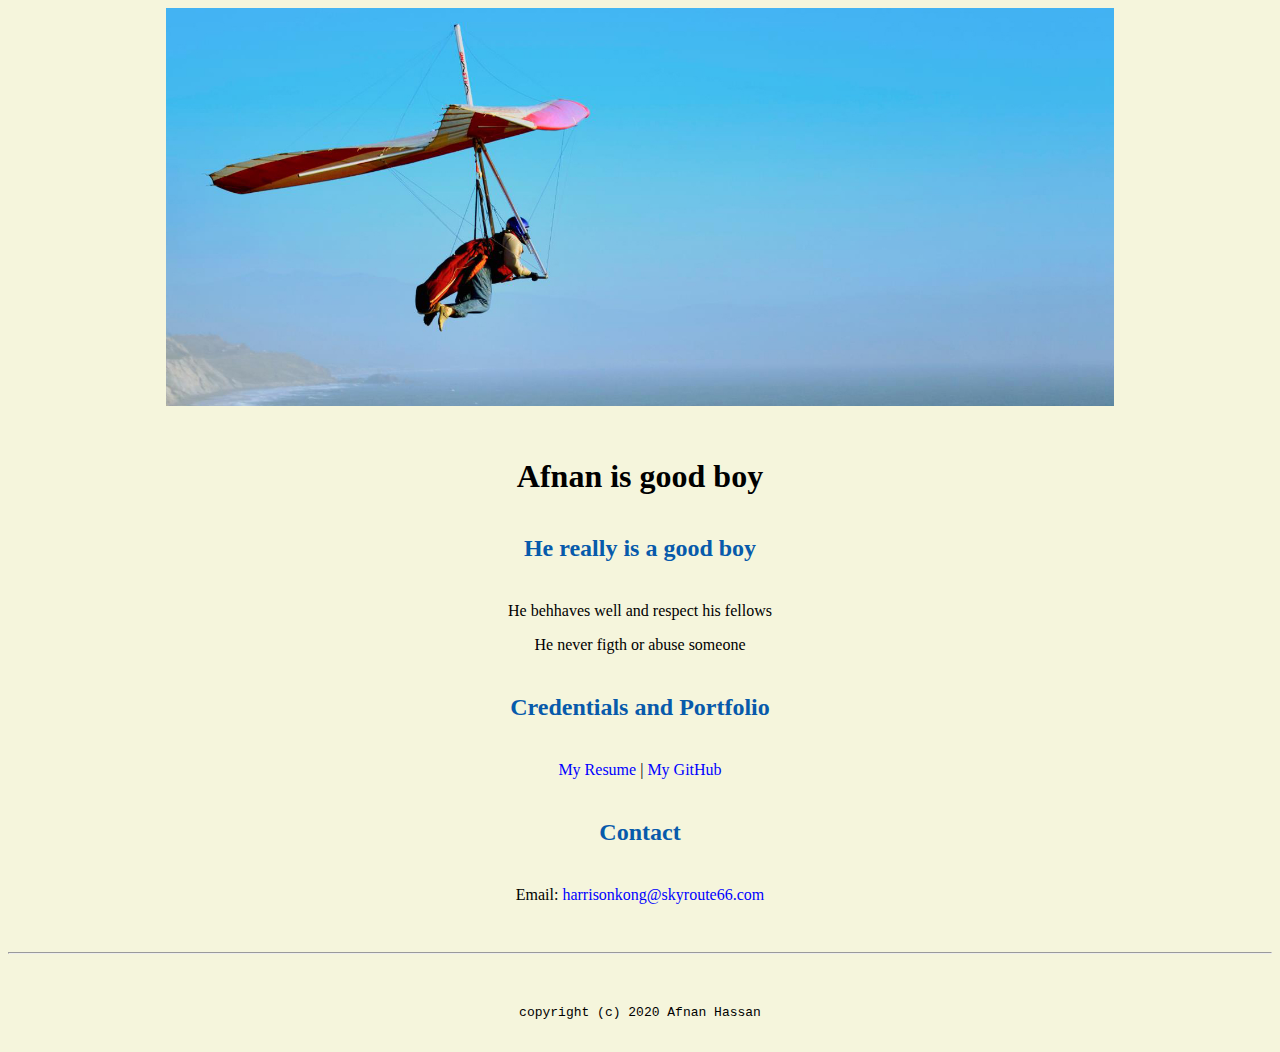
<file: index.html>
<!doctype html>

<!-- this is a comment for human! -->

<html lang="en">

  <header>
   <title>Afnan Hassan</title>
   <link rel="stylesheet" href="css/master.css">
   <link rel="FaviconIcon" href="favicon.ico" type="image/x-icon">
   <link rel="shortcut" href="favicon.ico" type="image/x-icon">
   <meta name="viewport" content="widht-device-width, initial-scale=1, shrink-to-fit=no">
   <meta name="name" content="Afnan is good boy">
   <meta name="robots" content="noindex, noflow">
  </header>

  <body>
    <img src="images/banner.jpg" width="75%" alt="banner">
   <h1>Afnan is good boy</h1>
   <h2>He really is a good boy</h2>
   <p>He behhaves well and respect his fellows</p>
   <p>He never figth or abuse someone</p>
   <h2>Credentials and Portfolio</h2>
   <p><a href="resume.html">My Resume</a> | <a href="https://github.com/afnanhassan">My GitHub</a></p>
   <h2>Contact</h2>

  <p>Email: <a href="hassanafnan09@gmail.com">harrisonkong@skyroute66.com</a></p>
  </body>

  <footer>
<hr>
<code>copyright (c) 2020 Afnan Hassan</code>
  </footer>

</html>
</file>
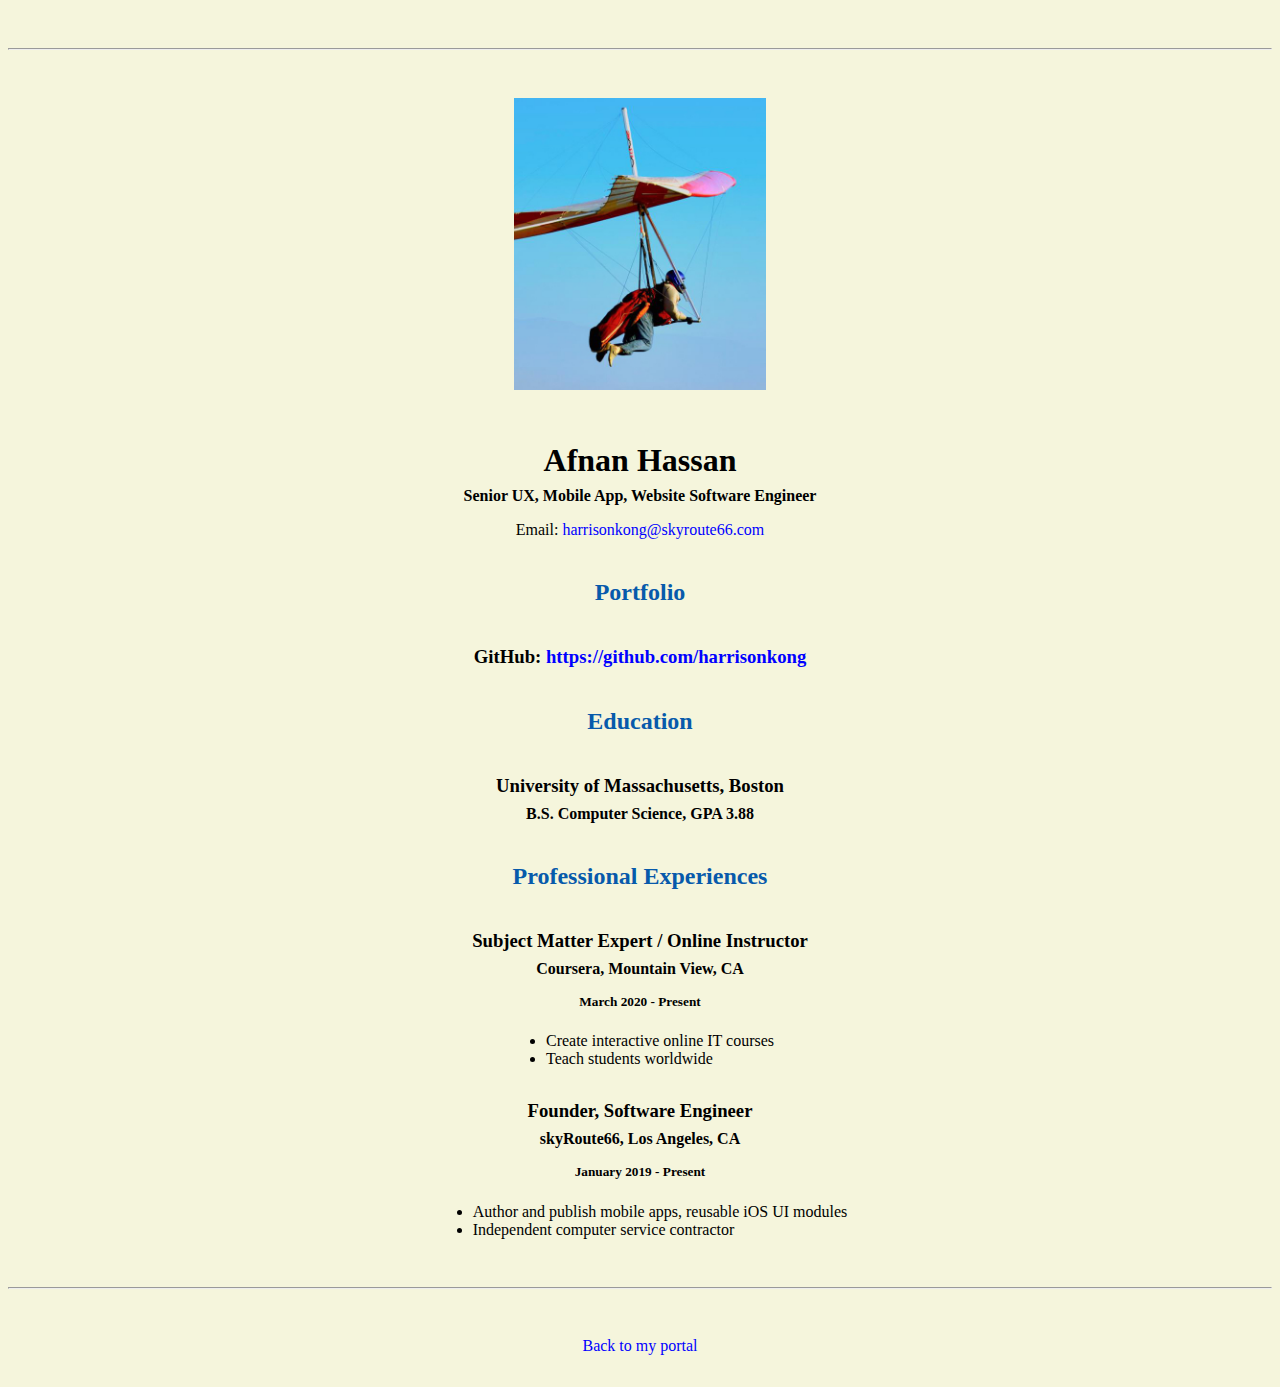
<file: resume.html>
<!doctype html>

<!-- this is a comment for human! -->

<html lang="en">

  <header>
    <title>Harrison Kong's Resume</title>
     <link rel="stylesheet" href="css/master.css">
     <link rel="FaviconIcon" href="favicon.ico" type="image/x-icon">
     <link rel="shortcut" href="favicon.ico" type="image/x-icon">
     <meta name="viewport" content="widht-device-width, initial-scale=1, shrink-to-fit=no">
     <meta name="name" content="Afnan is good boy">
     <meta name="robots" content="noindex, noflow">
  </header>

  <body>
    <hr>

    <img src="images/headshot.jpg" alt="Harrison Kong's headshot" width="20%">

    <h1>Afnan Hassan</h1>
    <h4>Senior UX, Mobile App, Website Software Engineer</h4>

    <p>Email: <a href="mailto:harrisonkong@skyroute66.com" target="_blank">harrisonkong@skyroute66.com</a></p>
    <!-- don't post physical address, personal phone number or other personal information on the web! -->

    <h2>Portfolio</h2>
      <h3>GitHub: <a href="https://github.com/harrisonkong" target="_blank">https://github.com/harrisonkong</a></h3>

    <h2>Education</h2>

    <h3>University of Massachusetts, Boston</h3>
    <h4>B.S. Computer Science, GPA 3.88</h4>

    <h2>Professional Experiences</h2>

    <h3>Subject Matter Expert / Online Instructor</h3>
    <h4>Coursera, Mountain View, CA</h4>
    <h5>March 2020 - Present</h5>
      <ul>
        <li>Create interactive online IT courses</li>
        <li>Teach students worldwide</li>
      </ul>

    <h3>Founder, Software Engineer</h3>
    <h4>skyRoute66, Los Angeles, CA</h4>
    <h5>January 2019 - Present</h5>
      <ul>
        <li>Author and publish mobile apps, reusable iOS UI modules</li>
        <li>Independent computer service contractor</li>
      </ul>
  </body>

  <footer>
  <hr>
  <p><a href="index.html">Back to my portal</a><p>
  </footer>

</html>
</file>
<file: css/master.css>
/* Cascading stylesheet for the website */

/* Text inside these asterisks and slashes are comments for human */

  a {
    color: blue;/* set the text color to blue here */
    text-decoration: none; /* This means we do not want hyperlinks to be underlined */
  }

  a:hover {
    color:red;/* set the text color to red here */
    text-decoration: none; /* This means we do not want hyperlinks to be underlined */
  }

  body {
    background-color: beige;* set the background color here */
    color: black;/* set the text color to black here */
    font-familt: Arial, Helverica, sans-serif;/* set the font here */
    text-align: center;/* set the text alignment here */
   }

  footer {
    margin-top: 2rem;
    margin-bottom: 2rem;
  }

  h1 {
    margin-bottom: 0.5rem;
    margin-top: 3rem;
   }

  h2 {
    color: #075AAb;
    margin-bottom: 2.5rem;
    margin-top: 2.5rem;
    /* set the text color of to #075AAB here */
    /* set both the bottom margin and top margin to 2.5rem here */
   }

  h3 {
    margin-bottom: 0;
    margin-top: 2rem;
  }

  h4 {
    margin-bottom: 1rem;
    margin-top: 0.5rem;
  }

  h5 {
    margin-top: 0.5rem;
  }

  hr {
    margin-bottom: 3rem;
    margin-top: 3rem;
  }

  /* this controls how the bullet points in the resume page looks */
  ul {
    display: table;
    margin: 0 auto;
    text-align: left;
  }
</file>
